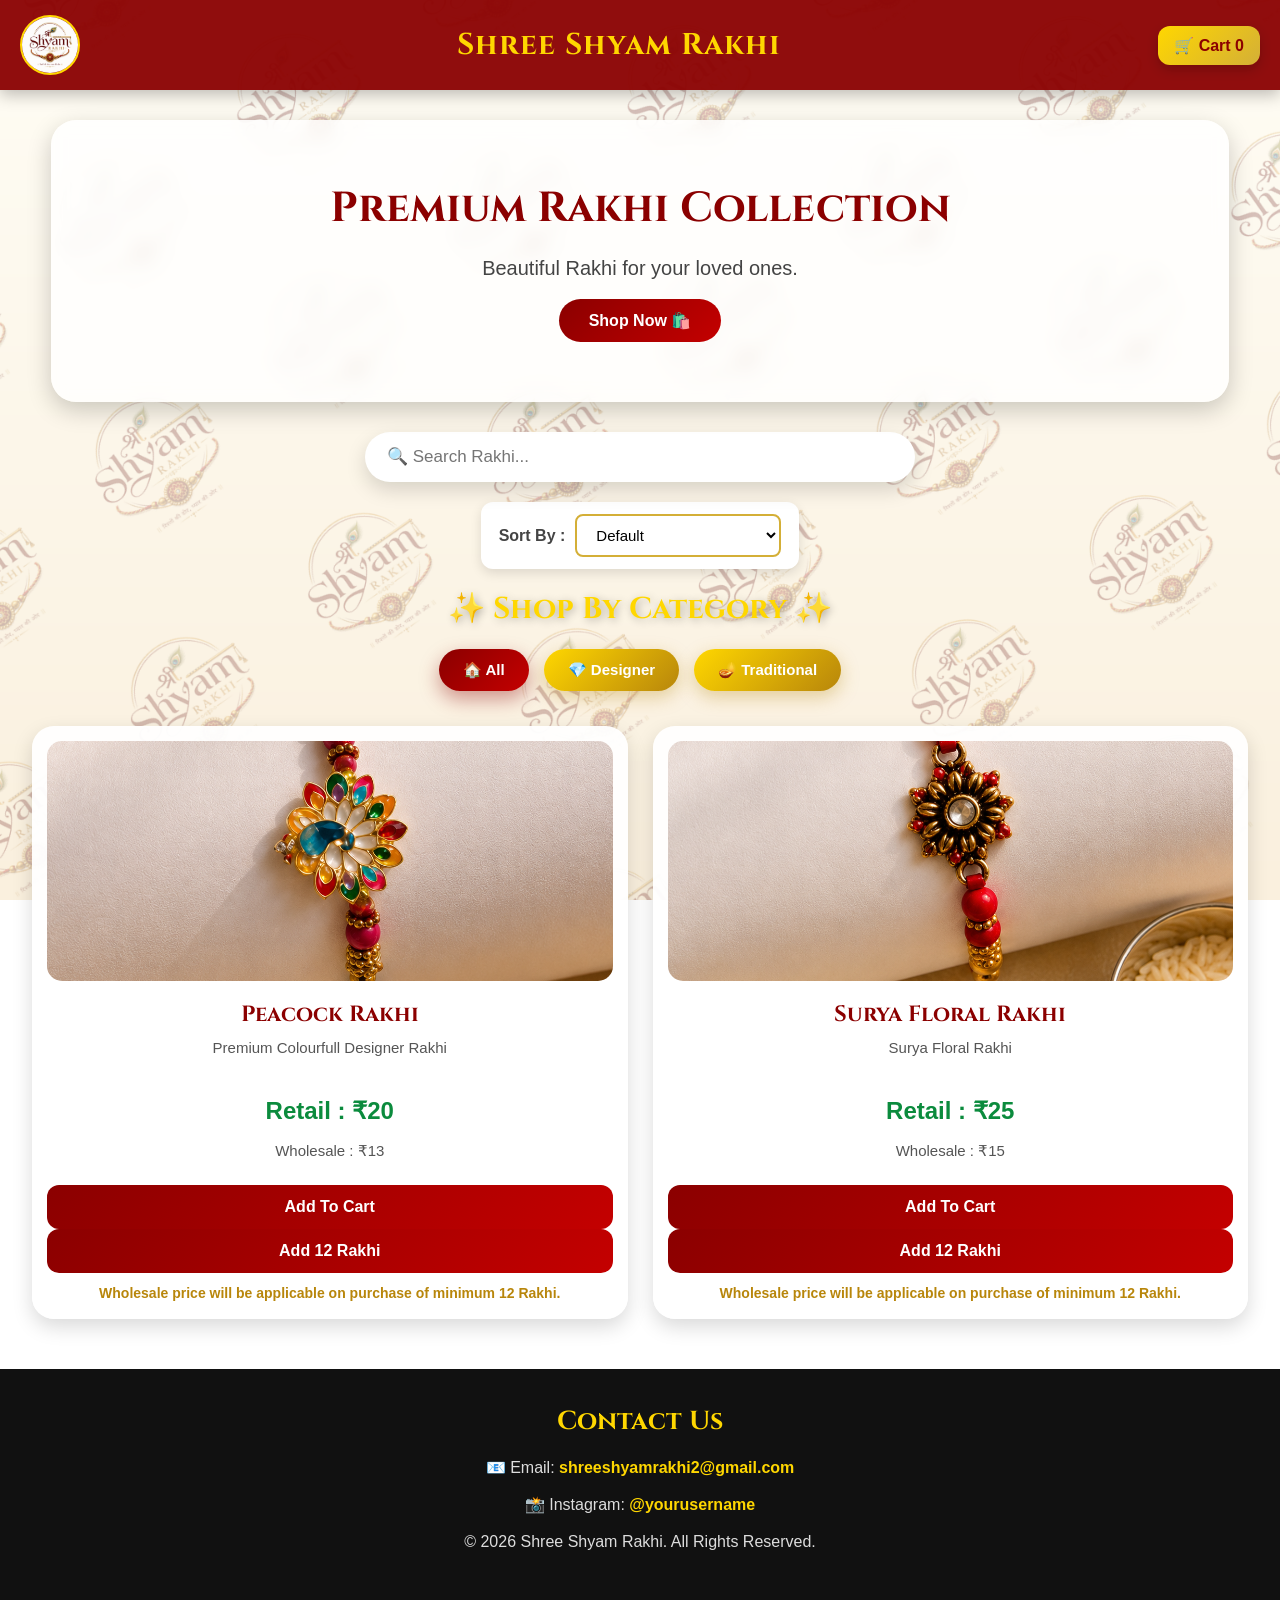
<file: index.html>
<!DOCTYPEhtml>
<html lang="en">

<head>

<meta charset="UTF-8">
<meta name="viewport" content="width=device-width, initial-scale=1.0">

<title>Shree Shyam Rakhi</title>

<link rel="stylesheet" href="style.css">

<link href="https://fonts.googleapis.com/css2?family=Cinzel:wght@400;600;700&display=swap" rel="stylesheet">

</head>

<body>

<header>

<img class="logo" src="logo.png" alt="Logo">

<h1>Shree Shyam Rakhi</h1>

<a href="cart.html">
🛒 Cart <span id="cartCount">0</span>
</a>

</header>

<section class="hero">
    <h2>Premium Rakhi Collection</h2>
    <p>Beautiful Rakhi for your loved ones.</p>
    <a href="#products" style="display:inline-block; margin-top:15px; padding:12px 30px; background:linear-gradient(135deg,#8B0000,#c40000); color:#fff; border-radius:30px; text-decoration:none; font-weight:bold;">
        Shop Now 🛍️
    </a>
</section>

<section class="search-section">

<input
type="text"
id="searchInput"
placeholder="🔍 Search Rakhi..."
onkeyup="searchProducts()"
>

</section>

<!-- SORT BY -->

<section class="sort-section">

<label for="sortSelect"><b>Sort By :</b></label>

<select id="sortSelect" onchange="sortProducts()">

<option value="default">Default</option>

<option value="priceLow">
💰 Price : Low → High
</option>

<option value="priceHigh">
💰 Price : High → Low
</option>

<option value="nameAZ">
🔤 Name : A → Z
</option>

<option value="nameZA">
🔤 Name : Z → A
</option>

<option value="newest">
🆕 Newest First
</option>

<option value="oldest">
📅 Oldest First
</option>

</select>

</section>


<!-- CATEGORY MENU -->

<section class="category-section">

<h2 class="category-title">✨ Shop By Category ✨</h2>

<div class="category-buttons">

<button onclick="filterProducts('all')" class="active">
🏠 All
</button>

<button onclick="filterProducts('designer')">
💎 Designer
</button>

<button onclick="filterProducts('traditional')">
🪔 Traditional
</button>

</div>

</section>

<!-- PRODUCTS WILL LOAD FROM FIREBASE -->

<section id="products">

</section>

<script type="module" src="script.js"></script>

<button id="scrollTopBtn" onclick="scrollToTop()">
⬆
</button>

<footer>

<h3>Contact Us</h3>

<p>
📧 Email:
<a href="mailto:shreeshyamrakhi2@gmail.com">
shreeshyamrakhi2@gmail.com
</a>
</p>

<p>
📸 Instagram:
<a href="https://instagram.com/yourusername" target="_blank">
@yourusername
</a>
</p>

<p>
© 2026 Shree Shyam Rakhi. All Rights Reserved.
</p>

</footer>

</body>
</html>
</file>
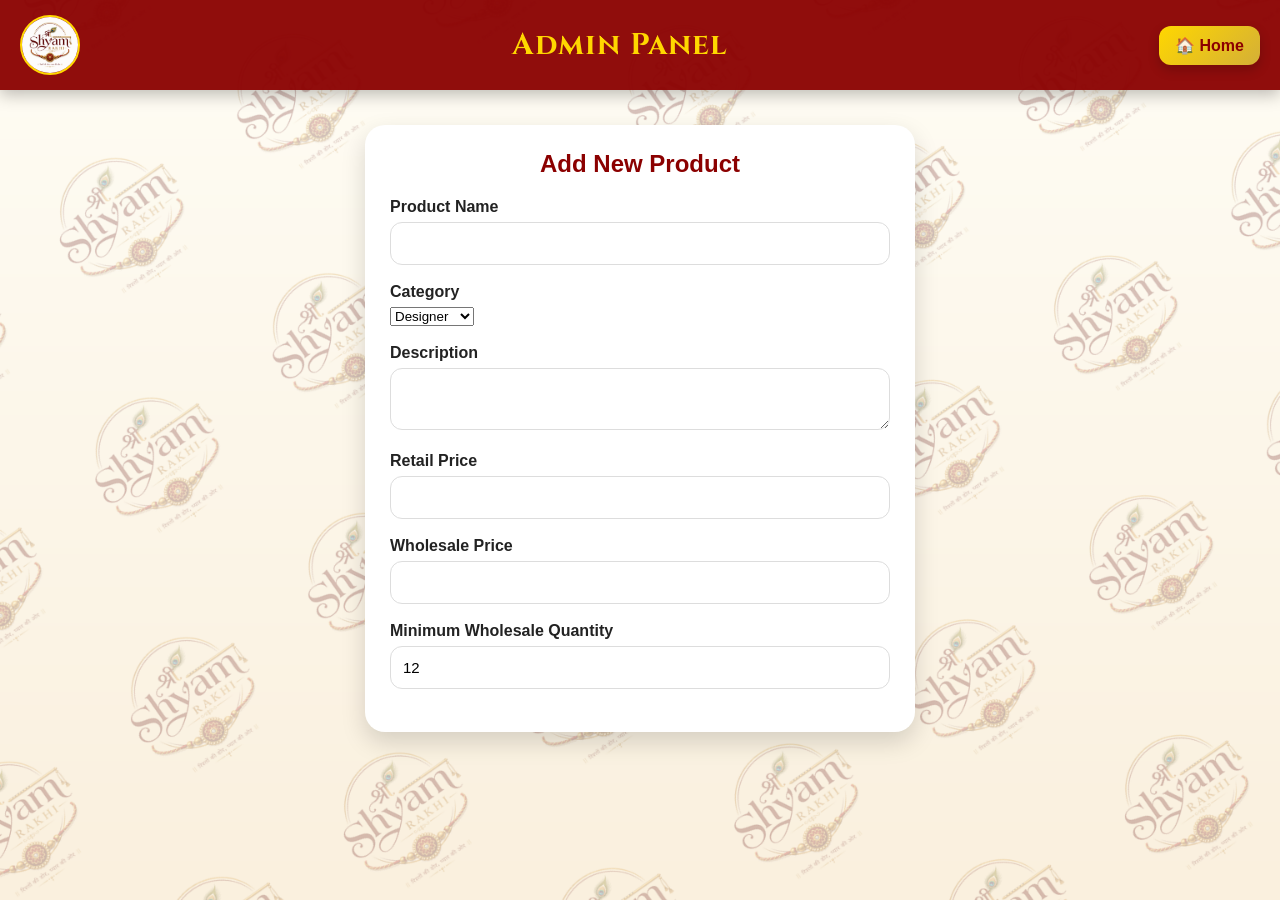
<file: admin.html>
<!DOCTYPE html>
<html lang="en">
<head>

<meta charset="UTF-8">
<meta name="viewport" content="width=device-width, initial-scale=1.0">

<title>Admin Panel | Shree Shyam Rakhi</title>

<link rel="stylesheet" href="style.css">

<link href="https://fonts.googleapis.com/css2?family=Cinzel:wght@400;600;700&display=swap" rel="stylesheet">

</head>

<body>

<header>

<img src="logo.png" class="logo">

<h1>Admin Panel</h1>

<a href="index.html">🏠 Home</a>

</header>

<div class="customer-details">

<h2>Add New Product</h2>

<div class="input-box">
<label>Product Name</label>
<input type="text" id="name">
</div>

<div class="input-box">
<label>Category</label>

<select id="category">

<option value="designer">Designer</option>

<option value="traditional">Traditional</option>

</select>

</div>

<div class="input-box">
<label>Description</label>
<textarea id="description"></textarea>
</div>

<div class="input-box">
<label>Retail Price</label>
<input type="number" id="retailPrice">
</div>

<div class="input-box">
<label>Wholesale Price</label>
<input type="number" id="wholesalePrice">
</div>

<div class="input-box">
<label>Minimum Wholesale Quantity</label>
<input type="number" id="minQty" value="12">
</div>
</file>
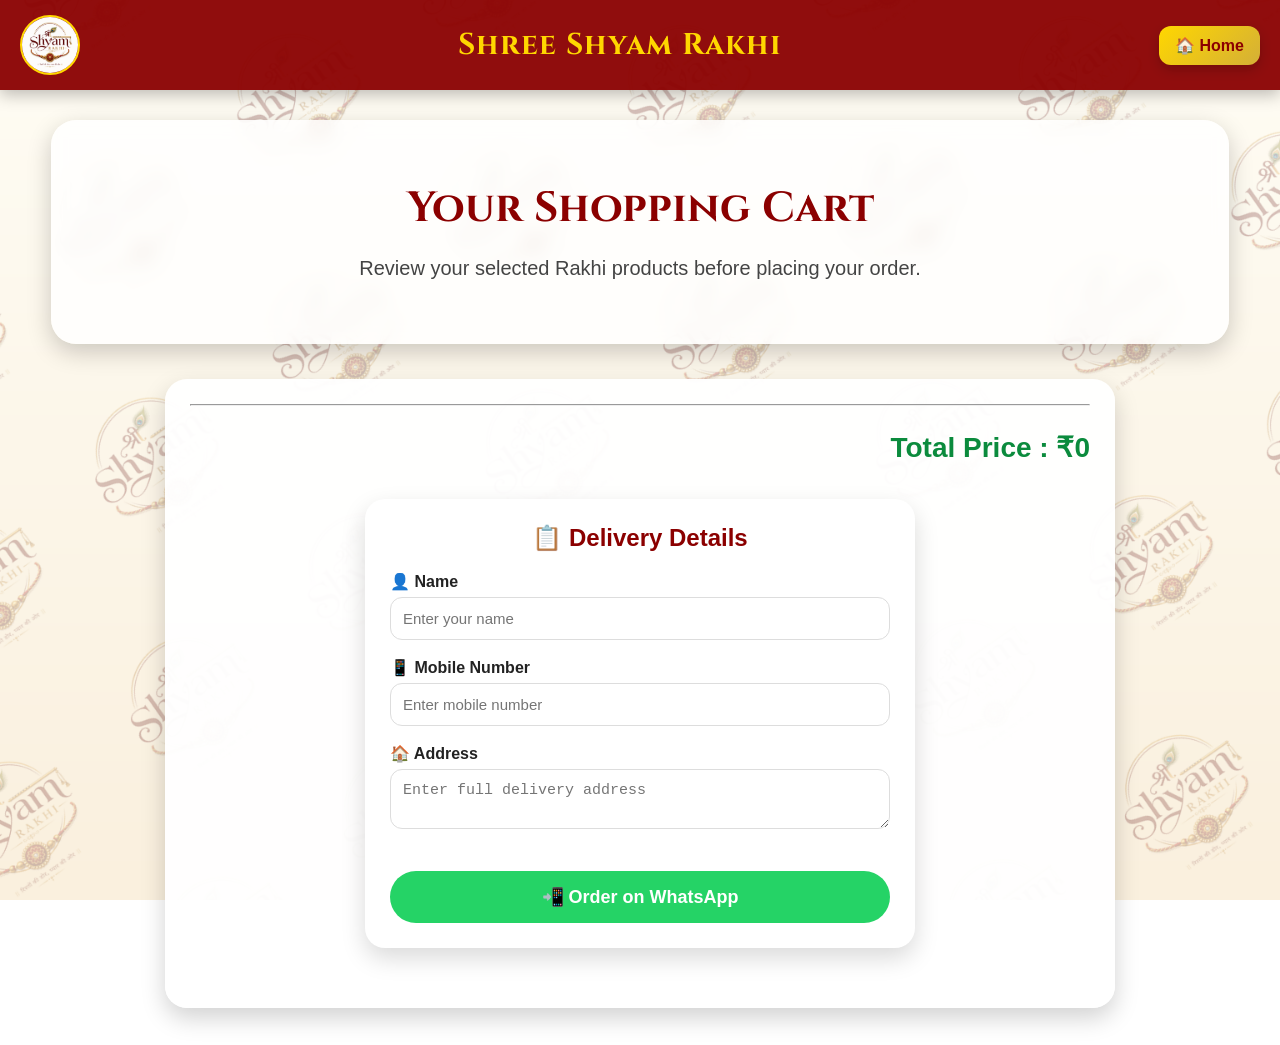
<file: cart.html>
<!DOCTYPE html>
<html lang="en">

<head>

<meta charset="UTF-8">
<meta name="viewport" content="width=device-width, initial-scale=1.0">

<title>Your Cart | Shree Shyam Rakhi</title>

<link rel="stylesheet" href="style.css">

<link href="https://fonts.googleapis.com/css2?family=Cinzel:wght@400;600;700&display=swap" rel="stylesheet">

</head>

<body>

<header>

<img src="logo.png" class="logo" alt="Logo">

<h1>Shree Shyam Rakhi</h1>

<a href="index.html">
🏠 Home
</a>

</header>

<section class="hero">

<h2>Your Shopping Cart</h2>

<p>
Review your selected Rakhi products before placing your order.
</p>

</section>

<div class="cart-container">

<div id="cartItems"></div>

<hr>

<h2 id="totalPrice">
Total Price : ₹0
</h2>

<div class="customer-details">

<h2>📋 Delivery Details</h2>

<div class="input-box">
<label>👤 Name</label>
<input
type="text"
id="customerName"
placeholder="Enter your name">
</div>

<div class="input-box">
<label>📱 Mobile Number</label>
<input
type="tel"
id="customerMobile"
placeholder="Enter mobile number">
</div>

<div class="input-box">
<label>🏠 Address</label>
<textarea
id="customerAddress"
placeholder="Enter full delivery address"></textarea>
</div>

<button class="order-btn" onclick="orderWhatsApp()">
📲 Order on WhatsApp
</button>

</div>

</div>

<button id="scrollTopBtn" onclick="scrollToTop()">
⬆
</button>

<script type="module">

import * as app from "./script.js";

app.loadCart();
app.updateCartCount();

window.orderWhatsApp = app.orderWhatsApp;
window.scrollToTop = app.scrollToTop;

window.increaseQty = app.increaseQty;
window.decreaseQty = app.decreaseQty;
window.removeItem = app.removeItem;

</script>

</body>

</html>
</file>
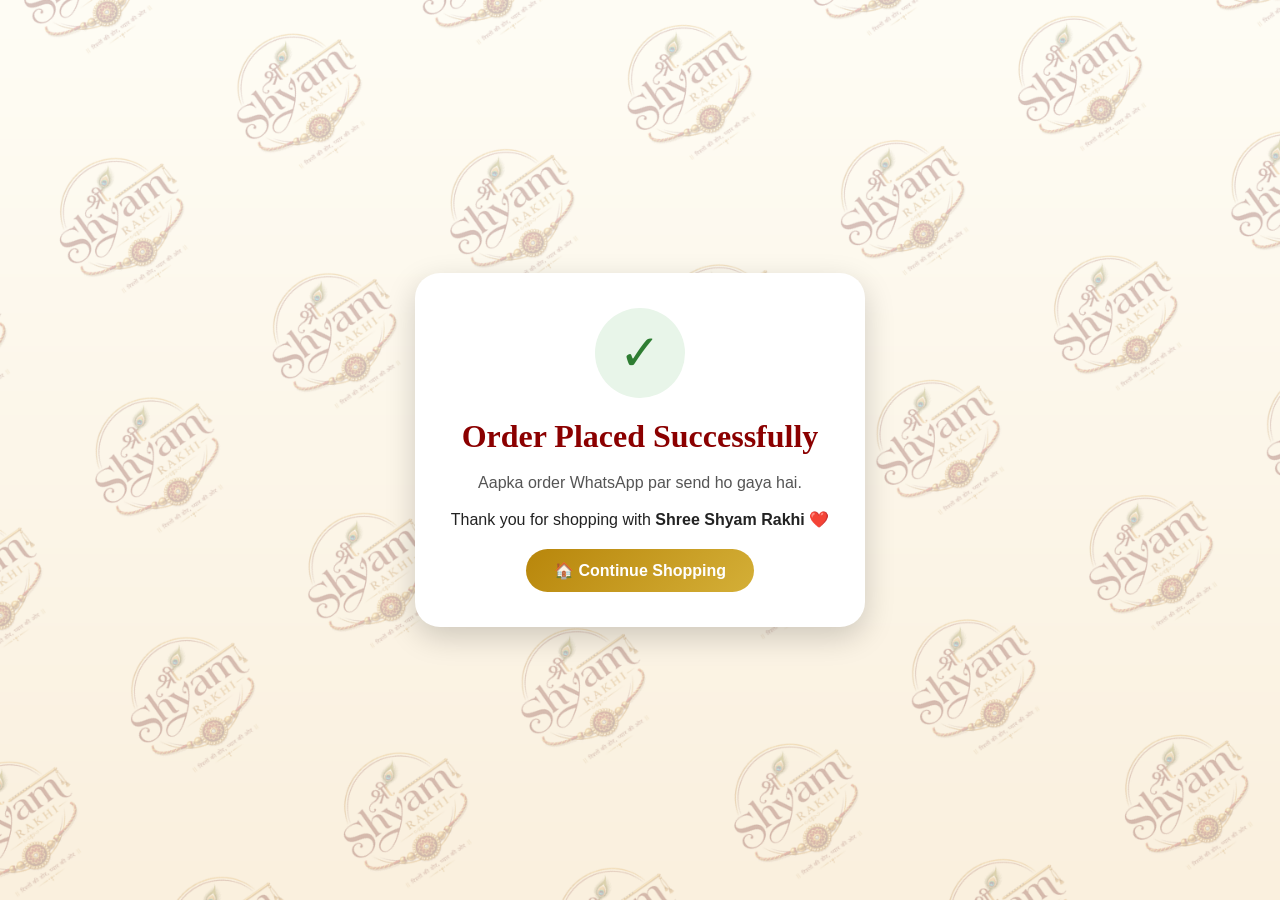
<file: order-success.html>
<!DOCTYPE html>
<html lang="en">

<head>

<meta charset="UTF-8">
<meta name="viewport" content="width=device-width, initial-scale=1.0">

<title>Order Success</title>

<link rel="stylesheet" href="style.css">

</head>

<body>

<div class="success-container">

    <div class="success-card">

        <div class="check-icon">
            ✓
        </div>

        <h1>Order Placed Successfully</h1>

        <p class="success-text">
            Aapka order WhatsApp par send ho gaya hai.
        </p>

        <p>
            Thank you for shopping with
            <b>Shree Shyam Rakhi</b> ❤️
        </p>

        <a href="index.html" class="home-btn">
            🏠 Continue Shopping
        </a>

    </div>

</div>

</body>

</html>
</file>
<file: style.css>
/* ==========================================
   GOOGLE FONT & BODY
========================================== */

*{
    margin:0;
    padding:0;
    box-sizing:border-box;
}

html{
    scroll-behavior:smooth;
}

body{
    font-family:Arial, sans-serif;
    background:url("shyam_rakhi_background.png") no-repeat center center fixed;
    background-size:cover;
    color:#222;
}

/* ==========================================
   HEADER
========================================== */

header{
    display:flex;
    justify-content:space-between;
    align-items:center;
    padding:15px 20px;
    background:rgba(139,0,0,0.95);
    position: relative;
    top:0;
    z-index:1000;
    box-shadow:0 5px 15px rgba(0,0,0,.25);
}

.logo{
    width:60px;
    height:60px;
    border-radius:50%;
    object-fit:cover;
    border:2px solid #FFD700;
}

header h1{
    font-family:'Cinzel',serif;
    color:#FFD700;
    font-size:30px;
    letter-spacing:1px;
    text-align:center;
    flex:1;
}

header a{
    text-decoration:none;
    background:linear-gradient(135deg,#FFD700,#d4af37);
    color:#8B0000;
    padding:10px 16px;
    border-radius:12px;
    font-weight:bold;
    transition:.3s;
    box-shadow:0 5px 12px rgba(0,0,0,.2);
}

header a:hover{
    transform:translateY(-2px);
    background:linear-gradient(135deg,#ffe55c,#b8860b);
}

/* ==========================================
   HERO SECTION
========================================== */

.hero{
    width:92%;
    max-width:1200px;
    margin:30px auto;
    padding:60px 20px;
    text-align:center;
    background:rgba(255,255,255,.82);
    backdrop-filter:blur(8px);
    border-radius:25px;
    box-shadow:0 8px 25px rgba(0,0,0,.2);
}

.hero h2{
    font-family:'Cinzel',serif;
    font-size:42px;
    color:#8B0000;
    margin-bottom:15px;
}

.hero p{
    font-size:20px;
    color:#444;
    line-height:1.6;
}
/* ==========================================
   SEARCH BAR
========================================== */

.search-section{
    width:100%;
    display:flex;
    justify-content:center;
    margin:30px 0 20px;
    padding:0 15px;
}

#searchInput{
    width:100%;
    max-width:550px;
    padding:15px 22px;
    border:none;
    border-radius:50px;
    font-size:17px;
    outline:none;
    background:#fff;
    color:#333;
    box-shadow:0 8px 20px rgba(0,0,0,.15);
    transition:.3s;
}

#searchInput:focus{
    box-shadow:0 10px 25px rgba(184,134,11,.4);
    border:2px solid #b8860b;
}

/* ==========================================
   PREMIUM CATEGORY MENU
========================================== */

.category-section{
    width:100%;
    text-align:center;
    margin:15px auto 35px;
    padding:0 15px;
}

.category-title{
    font-family:'Cinzel',serif;
    color:#FFD700;
    font-size:30px;
    margin-bottom:20px;
    text-shadow:2px 2px 8px rgba(0,0,0,.3);
}

.category-buttons{
    display:flex;
    justify-content:center;
    flex-wrap:wrap;
    gap:15px;
}

.category-buttons button{

    padding:12px 24px;
    border:none;
    border-radius:40px;
    cursor:pointer;

    background:linear-gradient(135deg,#FFD700,#B8860B);

    color:#fff;
    font-size:15px;
    font-weight:bold;

    transition:.3s;

    box-shadow:0 6px 18px rgba(184,134,11,.35);

}

.category-buttons button:hover{

    transform:translateY(-4px) scale(1.05);

    background:linear-gradient(135deg,#ffcb05,#996515);

}

.category-buttons button.active{

    background:linear-gradient(135deg,#8B0000,#c40000);

    color:#fff;

    box-shadow:0 8px 20px rgba(139,0,0,.4);

}
/* ==========================================
   PRODUCTS SECTION
========================================== */

#products{
    width:95%;
    max-width:1400px;
    margin:0 auto 40px;
    display:grid;
    grid-template-columns:repeat(auto-fit,minmax(260px,1fr));
    gap:25px;
}

.product{
    background:rgba(255,255,255,.95);
    border-radius:22px;
    overflow:hidden;
    text-align:center;
    box-shadow:0 8px 20px rgba(0,0,0,.15);
    transition:.35s;
    padding:15px;
}

.product:hover{
    transform:translateY(-8px);
    box-shadow:0 15px 30px rgba(0,0,0,.25);
}

.product img{
    width:100%;
    height:240px;
    object-fit:cover;
    border-radius:15px;
    transition:.35s;
}

.product:hover img{
    transform:scale(1.05);
}

.product h3{
    margin:15px 0 8px;
    color:#8B0000;
    font-size:22px;
    font-family:'Cinzel',serif;
}

.product p{
    color:#555;
    font-size:15px;
    line-height:1.5;
    min-height:45px;
}

.product h4{
    margin:15px 0;
    color:#0b8b3d;
    font-size:24px;
    font-weight:bold;
}

.product button{
    width:100%;
    padding:13px;
    border:none;
    border-radius:12px;
    cursor:pointer;
    font-size:16px;
    font-weight:bold;
    color:#fff;
    background:linear-gradient(135deg,#8B0000,#c40000);
    transition:.3s;
}

.product button:hover{
    background:linear-gradient(135deg,#b30000,#ff1a1a);
    transform:scale(1.03);
}

/* ==========================================
   PRODUCT DETAILS PAGE
========================================== */

.product-detail{
    width:90%;
    max-width:950px;
    margin:35px auto;
    background:#fff;
    border-radius:22px;
    padding:30px;
    text-align:center;
    box-shadow:0 10px 25px rgba(0,0,0,.18);
}

.product-detail img{
    width:100%;
    max-width:380px;
    border-radius:18px;
    object-fit:cover;
}

.product-detail h2{
    margin:20px 0 10px;
    color:#8B0000;
    font-family:'Cinzel',serif;
}

.product-detail h3{
    color:#0b8b3d;
    font-size:28px;
    margin:12px 0;
}

.product-detail p{
    color:#555;
    line-height:1.7;
    font-size:17px;
}

.product-detail button{
    margin-top:20px;
    padding:14px 35px;
    border:none;
    border-radius:30px;
    cursor:pointer;
    color:#fff;
    font-size:17px;
    font-weight:bold;
    background:linear-gradient(135deg,#8B0000,#c40000);
    transition:.3s;
}

.product-detail button:hover{
    transform:translateY(-3px);
}
/* ==========================================
   CART PAGE
========================================== */

.cart-container{
    width:92%;
    max-width:950px;
    margin:35px auto;
    background:rgba(255,255,255,.96);
    border-radius:22px;
    padding:25px;
    box-shadow:0 10px 25px rgba(0,0,0,.18);
}

.cart-item{
    display:flex;
    align-items:center;
    gap:20px;
    padding:18px 0;
    border-bottom:1px solid #e5e5e5;
}

.cart-item:last-child{
    border-bottom:none;
}

.cart-image{
    width:100px;
    height:100px;
    object-fit:cover;
    border-radius:15px;
}

.cart-details{
    flex:1;
}

.cart-details h3{
    color:#8B0000;
    margin-bottom:8px;
    font-family:'Cinzel',serif;
}

.qty-box{
    display:flex;
    align-items:center;
    gap:10px;
    margin-top:12px;
}

.qty-box button{
    width:38px;
    height:38px;
    border:none;
    border-radius:50%;
    background:#8B0000;
    color:#fff;
    font-size:18px;
    cursor:pointer;
    transition:.3s;
}

.qty-box button:hover{
    background:#b30000;
}

.remove-btn{
    margin-top:12px;
    padding:10px 18px;
    border:none;
    border-radius:10px;
    background:#e53935;
    color:#fff;
    cursor:pointer;
    transition:.3s;
}

.remove-btn:hover{
    background:#c62828;
}

#totalPrice{
    text-align:right;
    margin-top:25px;
    color:#0b8b3d;
    font-size:28px;
    font-weight:bold;
}

.order-btn{
    width:100%;
    margin-top:20px;
    padding:15px;
    border:none;
    border-radius:30px;
    background:#25D366;
    color:#fff;
    font-size:18px;
    font-weight:bold;
    cursor:pointer;
    transition:.3s;
}

.order-btn:hover{
    background:#1ebc59;
}

/* ==========================================
   CUSTOMER DETAILS
========================================== */

.customer-details{
    width:92%;
    max-width:550px;
    margin:35px auto;
    background:#fff;
    padding:25px;
    border-radius:20px;
    box-shadow:0 10px 25px rgba(0,0,0,.15);
}

.customer-details h2{
    text-align:center;
    color:#8B0000;
    margin-bottom:20px;
}

.input-box{
    margin-bottom:18px;
}

.input-box label{
    display:block;
    margin-bottom:6px;
    font-weight:bold;
}

.input-box input,
.input-box textarea{
    width:100%;
    padding:12px;
    border:1px solid #ddd;
    border-radius:12px;
    outline:none;
    font-size:15px;
}

.input-box input:focus,
.input-box textarea:focus{
    border-color:#b8860b;
}

/* ==========================================
   REVIEW SECTION
========================================== */

.review-section{
    width:92%;
    max-width:900px;
    margin:35px auto;
    background:#fff;
    padding:25px;
    border-radius:20px;
    box-shadow:0 10px 25px rgba(0,0,0,.15);
}

.review-section h2{
    text-align:center;
    color:#8B0000;
    margin-bottom:20px;
}

.review-section input,
.review-section textarea,
.review-section select{
    width:100%;
    padding:12px;
    margin-bottom:15px;
    border:1px solid #ddd;
    border-radius:12px;
    font-size:15px;
}

.review-section textarea{
    resize:none;
    min-height:100px;
}

.review-section button{
    width:100%;
    padding:14px;
    border:none;
    border-radius:30px;
    background:linear-gradient(135deg,#b8860b,#d4af37);
    color:#fff;
    font-size:16px;
    font-weight:bold;
    cursor:pointer;
    transition:.3s;
}

.review-section button:hover{
    transform:translateY(-2px);
}

.review-card{
    margin-top:18px;
    padding:15px;
    background:#fafafa;
    border-left:5px solid #b8860b;
    border-radius:12px;
}

.review-card h4{
    margin-bottom:8px;
    color:#8B0000;
}
/* ==========================================
   SUCCESS PAGE
========================================== */

.success-container{
    min-height:100vh;
    display:flex;
    justify-content:center;
    align-items:center;
    padding:20px;
}

.success-card{
    width:90%;
    max-width:450px;
    background:#fff;
    padding:35px;
    border-radius:25px;
    text-align:center;
    box-shadow:0 10px 30px rgba(0,0,0,.18);
}

.check-icon{
    width:90px;
    height:90px;
    margin:auto;
    border-radius:50%;
    display:flex;
    justify-content:center;
    align-items:center;
    font-size:50px;
    background:#e8f5e9;
    color:#2e7d32;
}

.success-card h1{
    margin-top:20px;
    color:#8B0000;
    font-family:'Cinzel',serif;
}

.success-text{
    margin:15px 0;
    color:#555;
    line-height:1.6;
}

.home-btn{
    display:inline-block;
    margin-top:20px;
    padding:12px 28px;
    border-radius:30px;
    text-decoration:none;
    color:#fff;
    background:linear-gradient(135deg,#b8860b,#d4af37);
    font-weight:bold;
    transition:.3s;
}

.home-btn:hover{
    transform:translateY(-3px);
}

/* ==========================================
   SCROLL TO TOP BUTTON
========================================== */

#scrollTopBtn{
    display:none;
    position:fixed;
    bottom:25px;
    right:25px;
    width:60px;
    height:60px;
    border:none;
    border-radius:50%;
    background:linear-gradient(135deg,#8B0000,#c40000);
    color:#fff;
    font-size:28px;
    cursor:pointer;
    z-index:9999;
    box-shadow:0 8px 20px rgba(0,0,0,.3);
    transition:.3s;
}

#scrollTopBtn:hover{
    transform:scale(1.1);
}

/* ==========================================
   FOOTER
========================================== */

footer{
    margin-top:50px;
    padding:35px 20px;
    text-align:center;
    background:#111;
    color:#fff;
}

footer h3{
    color:#FFD700;
    font-size:26px;
    margin-bottom:15px;
    font-family:'Cinzel',serif;
}

footer p{
    margin:10px 0;
    color:#ddd;
    line-height:1.7;
}

footer a{
    color:#FFD700;
    text-decoration:none;
    font-weight:bold;
}

footer a:hover{
    text-decoration:underline;
}
/* ==========================================
   RESPONSIVE DESIGN
========================================== */

@media (max-width:992px){

header{
    flex-wrap:wrap;
    gap:15px;
    justify-content:center;
}

header h1{
    font-size:26px;
    text-align:center;
}

.hero h2{
    font-size:34px;
}

.hero p{
    font-size:18px;
}

#products{
    grid-template-columns:repeat(2,1fr);
}

.product img{
    height:210px;
}

.category-buttons button{
    padding:12px 20px;
}

}

@media (max-width:768px){

.logo{
    width:55px;
    height:55px;
}

header h1{
    font-size:22px;
}

header a{
    width:100%;
    text-align:center;
}

.hero{
    padding:40px 15px;
}

.hero h2{
    font-size:28px;
}

.hero p{
    font-size:16px;
}

#searchInput{
    width:100%;
    font-size:16px;
}

.category-title{
    font-size:24px;
}

.category-buttons{
    gap:10px;
}

.category-buttons button{
    width:48%;
}

#products{
    grid-template-columns:1fr;
}

.product img{
    height:240px;
}

.product-detail{
    width:95%;
    padding:20px;
}

.product-detail img{
    max-width:100%;
}

.cart-item{
    flex-direction:column;
    text-align:center;
}

.cart-image{
    width:140px;
    height:140px;
}

.qty-box{
    justify-content:center;
}

#totalPrice{
    text-align:center;
}

.customer-details,
.review-section,
.cart-container{
    width:95%;
}

}

@media (max-width:480px){

header{
    padding:12px;
}

header h1{
    font-size:20px;
}

.hero h2{
    font-size:24px;
}

.hero p{
    font-size:15px;
}

.category-buttons button{
    width:100%;
}

.product h3{
    font-size:19px;
}

.product h4{
    font-size:22px;
}

.product button{
    font-size:15px;
}

footer h3{
    font-size:22px;
}

footer p{
    font-size:14px;
}

#scrollTopBtn{
    width:55px;
    height:55px;
    font-size:24px;
    right:18px;
    bottom:18px;
}

}
.wholesale-text{
    color:#b8860b !important;
    font-size:14px !important;
    margin-top:10px;
    min-height:auto !important;
    font-weight:600;
}
.wholesale-banner{

    margin-top:20px;
    padding:15px;
    background:linear-gradient(135deg,#FFD700,#b8860b);
    color:#8B0000;
    border-radius:15px;
    font-size:18px;
    font-weight:bold;
    box-shadow:0 5px 15px rgba(0,0,0,.15);

}
/* ==========================================
   END OF CSS
========================================== */
.order-banner{
    width:90%;
    margin:20px auto;
    padding:15px;
    text-align:center;
    background:linear-gradient(135deg,#8b0000,#d4af37);
    color:white;
    border-radius:15px;
    box-shadow:0 5px 15px rgba(0,0,0,0.3);
}

.order-banner h3{
    margin:5px 0;
    font-size:22px;
    font-family:Cinzel,serif;
}

.order-banner p{
    margin:8px 0;
    font-size:18px;
    font-weight:500;
}
/* =======================
   SORT SECTION
======================= */

.sort-section{

display:flex;
justify-content:center;
align-items:center;
gap:10px;

margin:20px auto;

padding:12px 18px;

width:fit-content;

background:#fff;

border-radius:12px;

box-shadow:0 4px 12px rgba(0,0,0,0.12);

}

.sort-section label{

font-weight:bold;

font-size:16px;

color:#444;

}

.sort-section select{

padding:10px 15px;

font-size:15px;

border:2px solid #d4af37;

border-radius:8px;

background:white;

cursor:pointer;

outline:none;

transition:0.3s;

}

.sort-section select:hover{

border-color:#b8860b;

}

.sort-section select:focus{

box-shadow:0 0 8px rgba(212,175,55,.5);

}
/* =======================
   SHARE BUTTON
======================= */

#shareBtn{

width:100%;

margin-top:12px;

padding:14px;

background:#25D366;

color:#fff;

border:none;

border-radius:10px;

font-size:16px;

font-weight:bold;

cursor:pointer;

transition:.3s;

}

#shareBtn:hover{

background:#1ebe5d;

transform:translateY(-2px);

box-shadow:0 6px 16px rgba(37,211,102,.35);

}

#shareBtn:active{

transform:scale(.98);

}
#copyBtn{

width:100%;

margin-top:10px;

padding:14px;

background:#444;

color:#fff;

border:none;

border-radius:10px;

font-size:16px;

font-weight:bold;

cursor:pointer;

transition:.3s;

}

#copyBtn:hover{

background:#222;

}

/* =======================
   TOAST MESSAGE
======================= */

.toast{
    position: fixed;
    bottom: 25px;
    left: 50%;
    transform: translateX(-50%);
    background: #222;
    color: #fff;
    padding: 12px 20px;
    border-radius: 30px;
    opacity: 0;
    transition: .3s;
    z-index: 9999;
}

.toast.show{
    opacity: 1;
    bottom: 45px;
}
</file>
